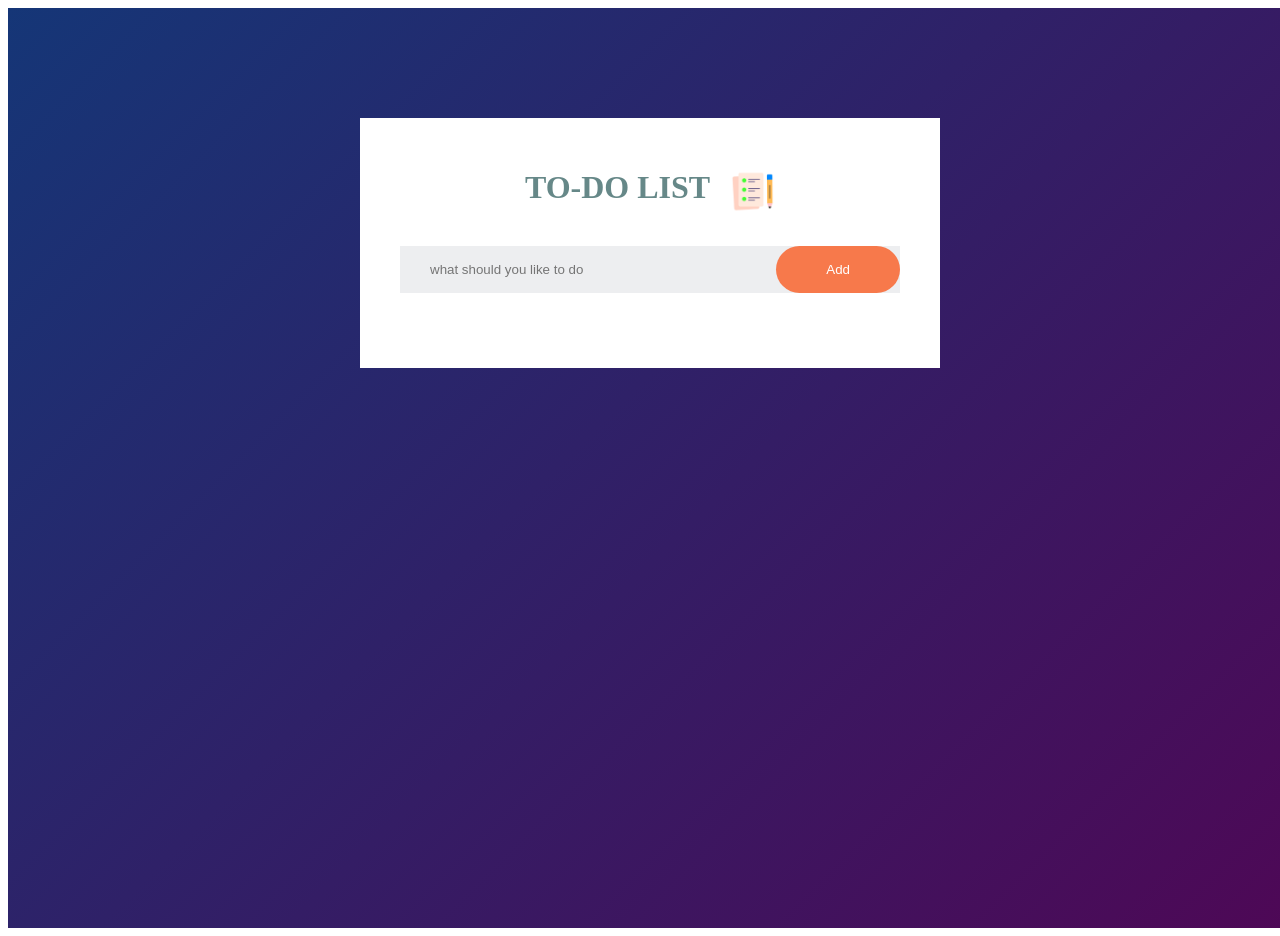
<file: 01_ToDo-App/index.html>
<!DOCTYPE html>
<html lang="en">

<head>
    <meta charset="UTF-8">
    <meta name="viewport" content="width=device-width, initial-scale=1.0">
    <title>Document</title>
    <link rel="stylesheet" href="style.css">
    <link rel="stylesheet" href="https://cdnjs.cloudflare.com/ajax/libs/font-awesome/6.5.1/css/all.min.css">
    <script src="script.js" defer></script>
</head>

<body>

    <div class="container">
        <div class="todo-app">
            <h1>TO-DO LIST <img src="images/icon.png" alt=""></h1>

            <div class="todo-list">
                <input type="text" id="input-box" placeholder="what should you like to do">
                <button id="btn" onclick="taskDisplay()">Add</button>
            </div>

            <ul id="list-contanier">
                <!-- <li>task 1</li>
            <li>task 2</li>
            <li>task 3</li>
            <li>task 4</li> -->
            </ul>

        </div>
    </div>











































    <!-- <div class="container">
        <div class="todo-app">
            <h2>TO-DO LIST APP  <img src="images/icon.png" alt=""></h2>
            <div class="todo-list-input">
                <input type="text" id="input-box" placeholder="What should you want to do ?">
                <button onclick="addTask()"><i class="fa-solid fa-plus"></i></button>
            </div>
            <ul id="list-container">
                <!-- <li class="checked">task 1</li>
                <li>task 2</li>
                <li>task 3</li> -->
    <!-- 
            </ul>
        </div>
    </div>  -->

</body>

</html>
</file>
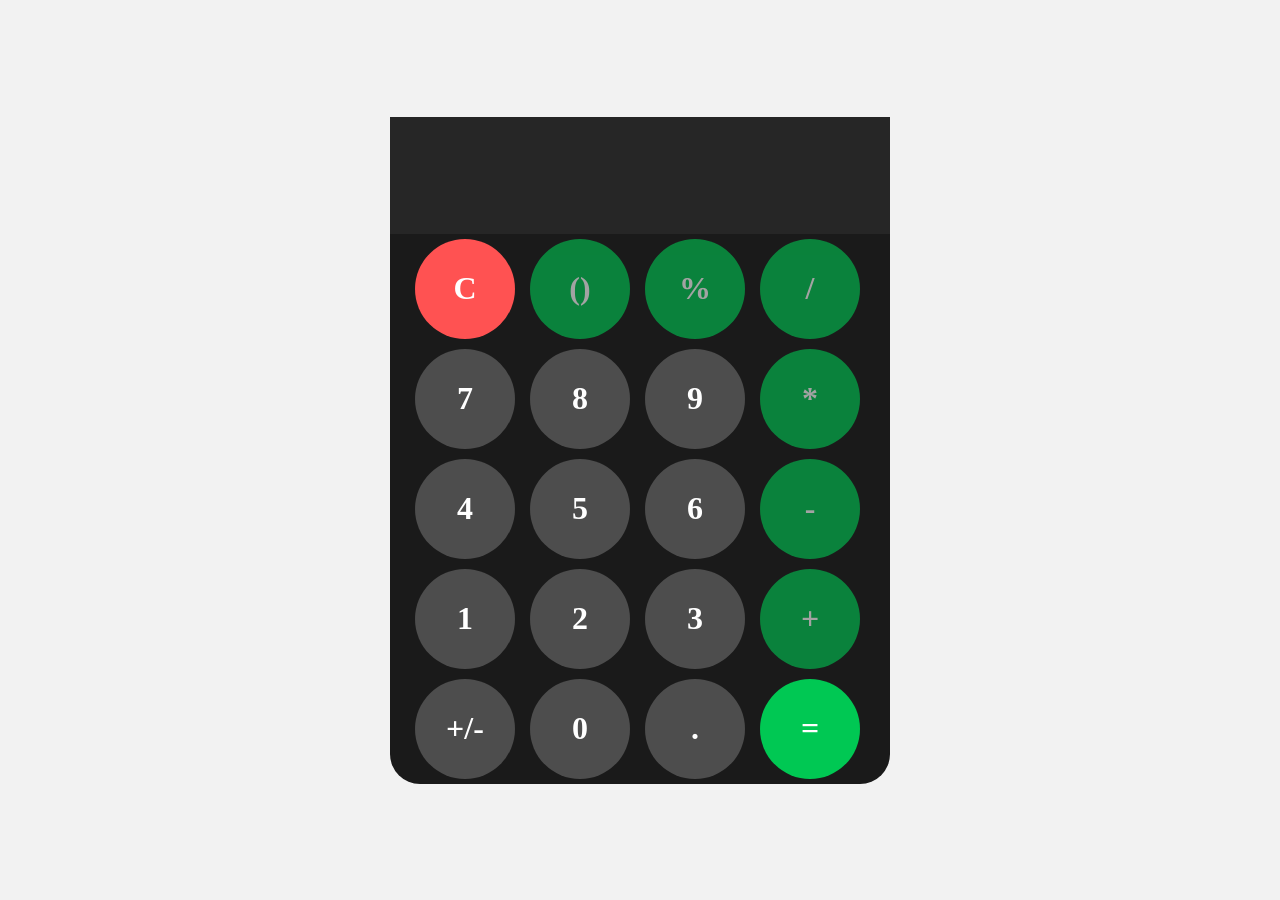
<file: 02-Calculator-App/index.html>
<!DOCTYPE html>
<html lang="en">

<head>
    <meta charset="UTF-8">
    <meta name="viewport" content="width=device-width, initial-scale=1.0">
    <title>Document</title>
    <link rel="stylesheet" href="style.css">
    <script src="script.js" defer></script>
</head>

<body>

    <div class="calculator-app">
        <input type="text" id="display" readonly>
        <div class="keys">
            <button onclick="displayClear()" class="operators-">C</button>
            <button onclick="displayBtn('()')" class="operators">()</button>
            <button onclick="displayBtn('%')" class="operators">%</button>
            <button onclick="displayBtn('/')" class="operators">/</button>
            <button onclick="displayBtn('7')">7</button>
            <button onclick="displayBtn('8')">8</button>
            <button onclick="displayBtn('9')">9</button>
            <button onclick="displayBtn('*')" class="operators">*</button>
            <button onclick="displayBtn('4')">4</button>
            <button onclick="displayBtn('5')">5</button>
            <button onclick="displayBtn('6')">6</button>
            <button onclick="displayBtn('-')" class="operators">-</button>
            <button onclick="displayBtn('1')">1</button>
            <button onclick="displayBtn('2')">2</button>
            <button onclick="displayBtn('3')">3</button>
            <button onclick="displayBtn('+')" class="operators">+</button>
            <button onclick="displayBtn('+/−')">+/-</button>
            <button onclick="displayBtn('0')">0</button>
            <button onclick="displayBtn('.')">.</button>
            <button onclick="calculate()" class="operators--">=</button>
        </div>
    </div>












































































    <!-- <div id="calculator-app">
    <input type="text" id="display" readonly>

    <div id="keys">
        <button onclick="appendToDisplay ('+')" class="operator">+</button>
        <button onclick="appendToDisplay ('7')">7</button>
        <button onclick="appendToDisplay ('8')">8</button>
        <button onclick="appendToDisplay ('9')">9</button>
        <button onclick="appendToDisplay ('-')" class="operator">-</button>
        <button onclick="appendToDisplay ('4')">4</button>
        <button onclick="appendToDisplay ('5')">5</button>
        <button onclick="appendToDisplay ('6')">6</button>
        <button onclick="appendToDisplay ('*')" class="operator">*</button>
        <button onclick="appendToDisplay ('3')">3</button>
        <button onclick="appendToDisplay ('2')">2</button>
        <button onclick="appendToDisplay ('1')">1</button>
        <button onclick="appendToDisplay ('/')" class="operator">/</button>
        <button onclick="appendToDisplay ('0')">0</button>
        <button onclick="appendToDisplay ('.')">.</button>
        <button onclick="calculate()">=</button>
        <button onclick="clearDisplay()" class="operator">C</button>
    </div>

</div> -->
</body>

</html>
</file>
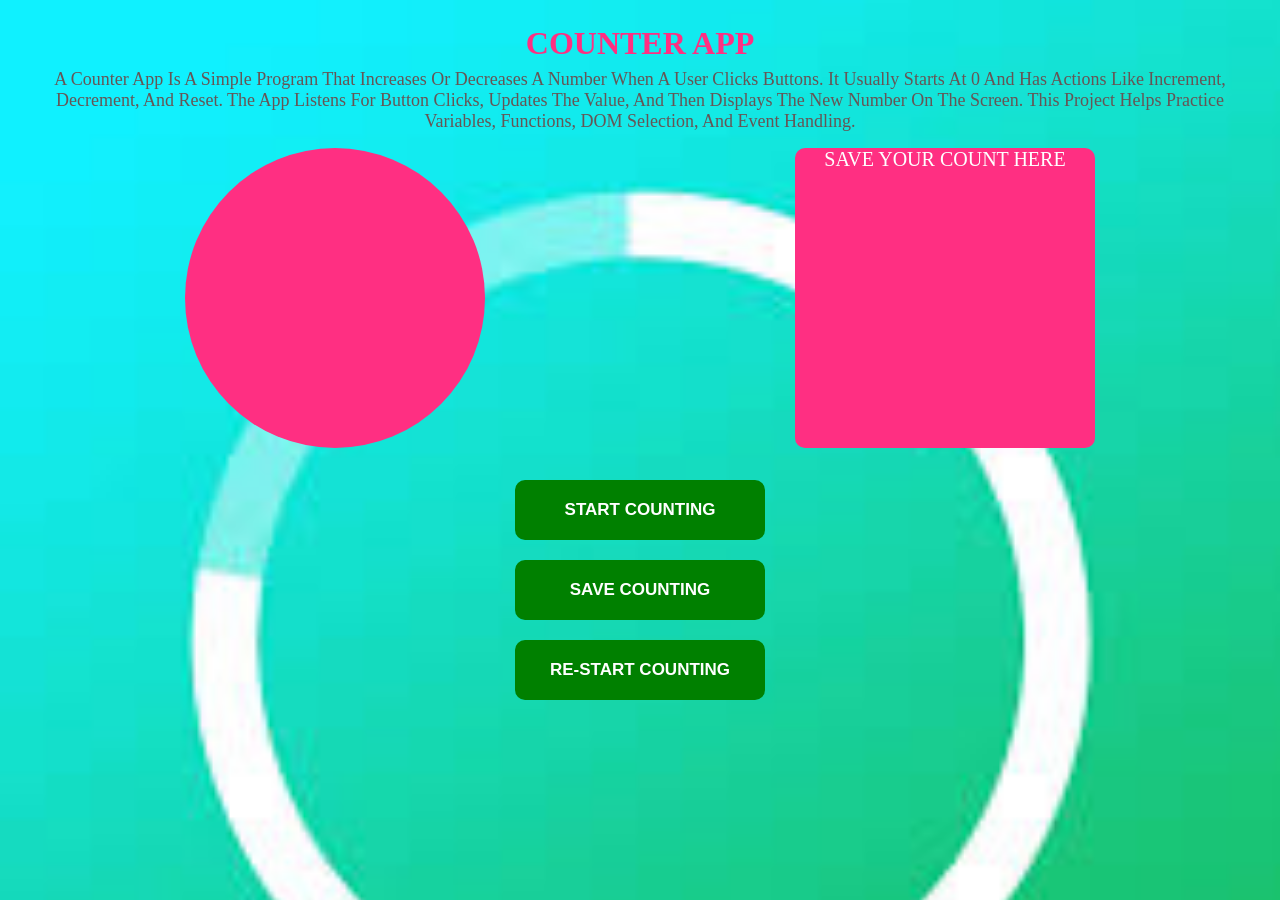
<file: 03_Counter-App/index.html>
<!DOCTYPE html>
<html lang="en">
<head>
    <meta charset="UTF-8">
    <meta name="viewport" content="width=device-width, initial-scale=1.0">
    <title>Document</title>
    <link rel="stylesheet" href="style.css">
    <script src="script.js" defer></script>
</head>
<body>
    <h1>COUNTER APP</h1>
    <P>A counter app is a simple program that increases or decreases a number when a user clicks buttons. It usually starts at
    0 and has actions like increment, decrement, and reset. The app listens for button clicks, updates the value, and then
    displays the new number on the screen. This project helps practice variables, functions, DOM selection, and event
    handling.</P>
    <div class="container">
        <div id="displayText"></div>
        <div id="displaysaveCounting"> SAVE YOUR COUNT HERE </div>
    </div>
     
    <button onclick="startCounting()">START COUNTING</button>
    <button onclick="saveCounting()">SAVE COUNTING</button>
    <button onclick="restartCounting()">RE-START COUNTING </button>
</body>
</html>













































































































<!-- <!DOCTYPE html>
<html lang="en">
<head>
    <meta charset="UTF-8">
    <meta name="viewport" content="width=device-width, initial-scale=1.0">
    <title>Document</title>
    <link rel="stylesheet" href="style.css">
    <script src="script.js" defer></script>
</head>
<body>
    <h1>people entered</h1>
    <h2 id="count-el">0</h2>
    <button id="increment-btn" onclick="increment()">increment</button>
    <button id="save-btn" onclick="save()">save here </button>
    <p id="save-El">previous entired : </p>
</body>
</html> -->
</file>
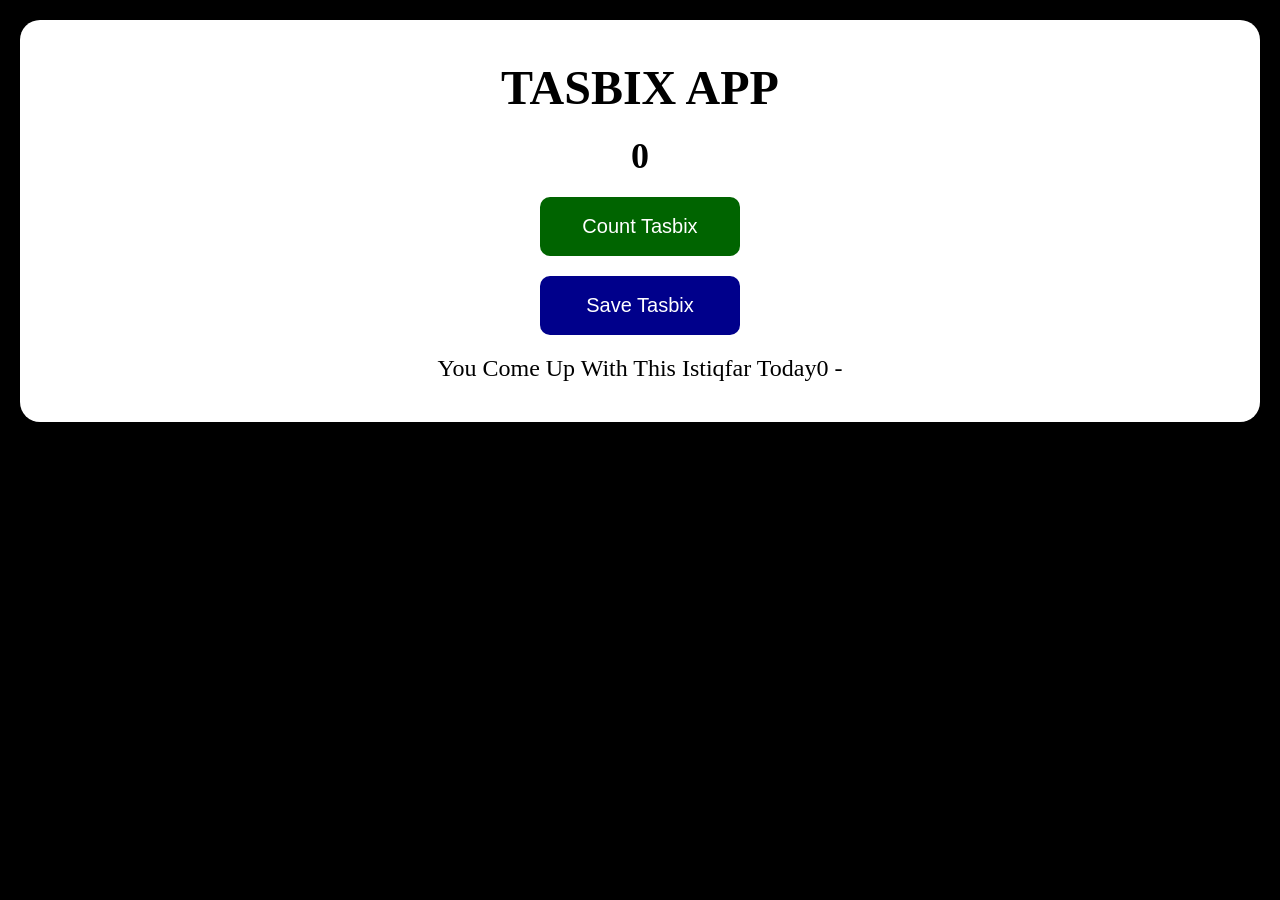
<file: 04_Tasbix-App/index.html>
<!DOCTYPE html>
<html lang="en">

<head>
    <meta charset="UTF-8">
    <meta name="viewport" content="width=device-width, initial-scale=1.0">
    <title>Document</title>
    <link rel="stylesheet" href="style.css">
    <script src="script.js" defer></script>
</head>

<body>
    <div class="container">
        <h1>TASBIX APP</h1>
        <h2 id="count-El">0</h2>
        <button id="count-tasbix" onclick="incrementButton()">Count Tasbix </button>
        <button id="save-tasbix" onclick="save">Save Tasbix</button>
        <p id="save-previous">You come up with this istiqfar Today</p>
        <!-- <button id="clear-btn" onclick="clearData()">Restart</button> -->

    </div>

</body>

</html>
</file>
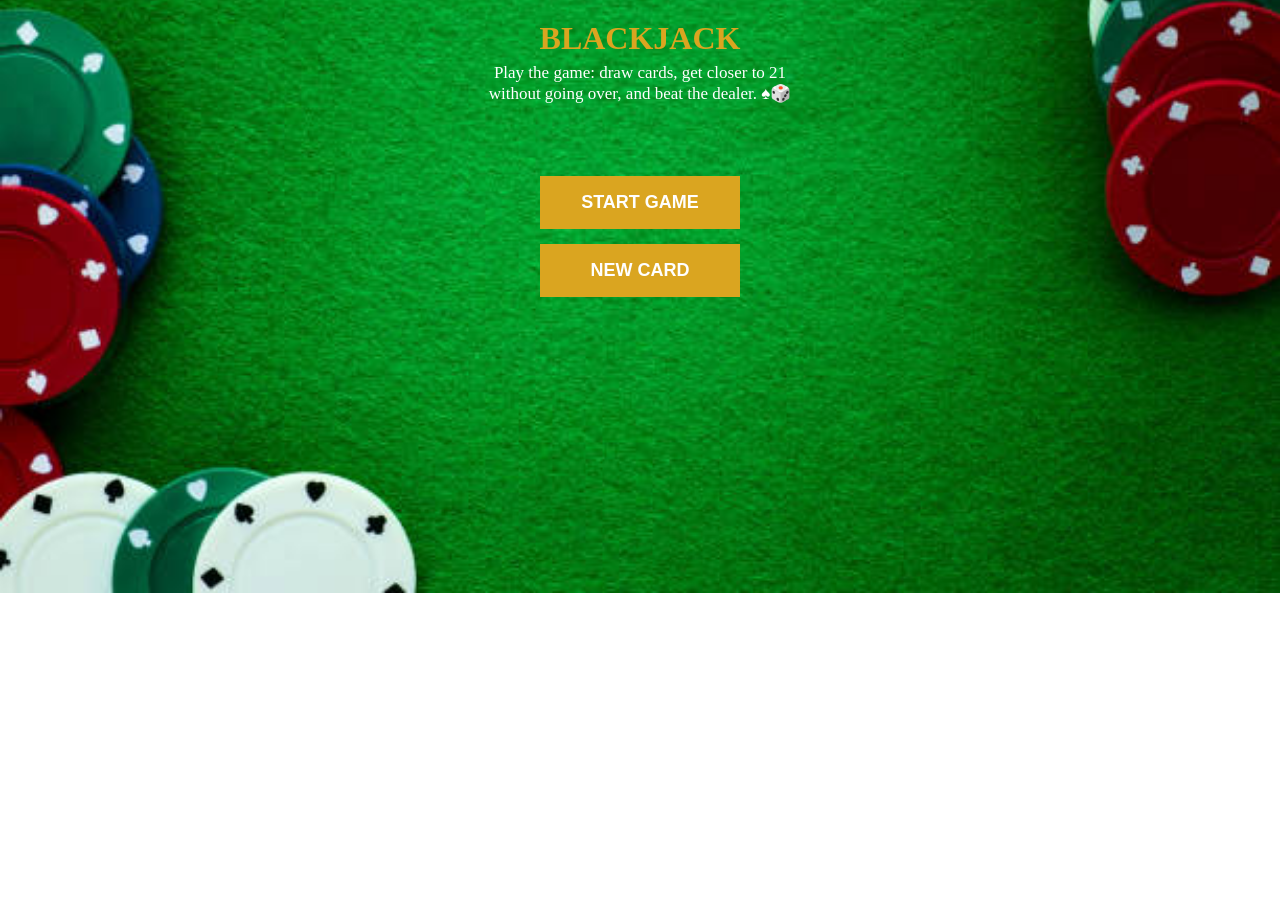
<file: 05_Blackjack-Game/index.html>
<!DOCTYPE html>
<html lang="en">
<head>
    <meta charset="UTF-8">
    <meta name="viewport" content="width=device-width, initial-scale=1.0">
    <title>Document</title>
    <link rel="stylesheet" href="style.css">
    <script src="script.js" defer></script>
</head>
<body>
    <h1>BLACKJACK</h1>
    <p>Play the game: draw cards, get closer to  21  <br> without going over, and beat the dealer. ♠️🎲 </p>
    <p id="message-el"></p>
    <p id="cards-el"></p>
    <p id="sum-el"></p>
    <button onclick="startGame()">START GAME</button>
    <button onclick="newCard()">NEW CARD</button>
</body>
</html>





























































































































<!-- <!DOCTYPE html>
<html lang="en">
<head>
    <meta charset="UTF-8">
    <meta name="viewport" content="width=device-width, initial-scale=1.0">
    <title>Document</title>
    <link rel="stylesheet" href="style.css">
    <script src="script.js" defer></script>
</head>
<body>
    <h1>BLACKJACK</h1>
    <p id="message-el">Want to play a round?</p>
    <p id="cards-el">Cards:</p>
    <p id="sum-el">sum</p>
    <button onclick="startGame()">START GAME </button>
    <button onclick="newCard()">NEW CARD </button>
    <p id="player-el"></p>
</body>
</html> -->























































<!-- <!DOCTYPE html>
<html lang="en">

<head>
    <meta charset="UTF-8">
    <meta name="viewport" content="width=device-width, initial-scale=1.0">
    <title>Document</title>
    <link rel="stylesheet" href="style.css">
    <script src="script.js" defer></script>
</head>

<body>
    <h1>Blackjack</h1>
    <p id="message-el">Want to play a round?</p>
    <p id="cards-el"></p>
    <p id="sum-el"></p>
<button onclick="startGame()">START GAME</button>
<button onclick="newCard()">New Card </button>
</body>

</html> -->
</file>
<file: 01_ToDo-App/style.css>
/* *{
    margin: 0;
    padding: 0;
    box-sizing: border-box;
    font-family: serif;
} */

.container{
    width: 100%;
    max-width: 100%;
    min-height: 100vh;
    background: linear-gradient(135deg, #153677, #4e0856);
    padding: 10px;
    margin: 0 auto;
}

.todo-app{
    width: 100%;
    max-width: 500px;
    margin: 100px auto ;
    background-color: white;
    padding: 20px 40px 50px;
}

.todo-app h1 {
    display: flex;
    justify-content: center;
    gap: 20px;
    padding: 10px;
    color: #688;
}

.todo-app h1 img{
    width: 45px;
    
}

.todo-list{
    display: flex;
    justify-content: space-between;
    background-color:#edeef0;
    padding-left: 20px;
    margin-bottom: 25px;
    
}

input{
flex: 1;
   border: none;
   outline: none;
   background: transparent;
   padding: 10px;
   font-weight: 14px;
   border-radius: 30px;
}

button{
  padding: 16px 50px;  
  border-radius: 50px;
  border: none;
  background-color: rgb(247, 121, 75);
  color: white;
}

#list-contanier li{
    display: flex;
    justify-content: space-between;
    align-items: center;
}

span{
    font-size: 22px;
    color: #555;
    border: none;
    width: 40px;
    height: 40px;
    border-radius: 50%;
    text-align: center;
    line-height: 40px;
}
span:hover{
    background: #edeef0;
}

ul li{
    list-style-type: none;
    font-size: 20px;
    padding: 12px 8px 12px 50px;
    text-transform: capitalize;
    cursor: pointer;
    position: relative;
}

ul li::before{
    content: "";
    width: 28px;
    height: 28px;
    position: absolute;
    top: 12px;
    left: 8px;
    background-image: url(images/unchecked.png);
    background-position: center;
    background-size: cover;
}

ul li.checked{
 color: #555;   
 text-decoration: line-through;
}

ul li.checked::before{
    content: "";
    background-image: url(images/checked.png);
}



































































































/*
.container{
    background: linear-gradient(135deg, #153677, #4e0856);
    width: 100%;
    min-height: 100vh;
    padding: 10px;
}

.todo-app{
    width: 100%;
    max-width: 540px;
    background-color: #fff;
   margin: 100px auto;
   padding: 40px 30px 70px;
}

.todo-app h2{
    color: #002275;
    display: flex;
    justify-content: center;
    align-items: center;
    gap: 20px;
}

.todo-app img{
    width: 30px;
}

.todo-list-input{
    display: flex;
    justify-content: space-between;
    align-items: center;
    background: #edeef0;
    border-radius: 30px;
    padding-left: 20px;
    margin-bottom: 25px;

  
  
}

#input{
   flex: 1;
   border: none;
   outline: none;
   background: transparent;
   padding: 10px;
   font-weight: 14px;
}
input{
    padding: 10px 40px;
    border: none;
    border-radius: 10px;
    text-transform: capitalize;
    margin: 0 auto;
}

button{
    padding: 16px 50px;
    border: none;
    outline: none;
    background: green;
    color: #fff;
    border-radius: 40px;
    cursor: pointer;
}
ul li{
    list-style-type: none;
    font-size: 17px;
    padding: 12px 8px 12px 50px;
    cursor: pointer;
    position: relative;
}

ul li::before{
    content: "";
    position: absolute;
    height: 28px;
    width: 28px;
    border-radius: 50%;
    background-image: url(/01_ToDo-App/images/unchecked.png);
    background-position: center;
    background-size: cover;
    top: 12px;
    left: 8px;

}

ul li.checked{
 color: #555;   
 text-decoration: line-through;
}

ul li.checked::before{
    background-image: url(/01_ToDo-App/images/checked.png); 
}

#list-container li{
   display:flex ; 
   justify-content: space-between;
   align-items: center;
  
}

span{
    font-size: 22px;
    color: #555;
    border: none;
    border-radius: 50%;
    width: 40px;
    height: 40px;
    text-align: center;
    line-height: 40px;

}
span:hover{
    background: #edeef0;
} */
</file>
<file: 02-Calculator-App/style.css>
*{
    margin: 0;
    padding: 0;
    box-sizing: border-box;
    font-family: serif;
}

body{
    background-color: hsl(0, 0%, 95%);
    display: flex;
    justify-content: center;
    align-items: center;
    height: 100vh;
}

.calculator-app{
width: 500px;
/* padding: 20px; */
background-color: hsl(0, 0%, 10%);
border-radius: 30px;
border: none;
}

#display{
    width: 100%;
    padding: 40px;
    background-color: hsl(0, 0%, 15%);
    color: white;
    border: none;
    font-size: 2rem;
    text-align: left;
}

.keys{
    display: grid;
    grid-template-columns: repeat(4,1fr);
    gap: 10px;
    padding: 5px 25px;
    font-size: 2rem;
    border: none;
}

button{
 width: 100px;   
 height: 100px;
 border-radius: 50%;
 border: none;
 background-color: hsl(0, 0%, 30%);
 color: white;
 font-size: 2rem;
 border: none;
 cursor: pointer;
 font-weight: bold;
 cursor: pointer;

}

button:hover{
    background-color: hsl(0, 0%, 30%); 
}

button:active{
    background-color: hsl(0, 0%, 40%); 
}
.operators{
    background-color: #00C853;
    opacity: 0.6;
}

.operators:hover{
 background-color: #7bc399;
}

.operators--{
    background-color: #00C853;
   
}
.operators--:hover{
    background-color: #20c364;
}

.operators-{
    background-color: #FF5252;
}
.operators-:hover{
    background-color: #e66f6f;
}


































































































/* *{
    margin: 0;
    padding: 0;
    box-sizing: border-box;
    font-family: serif;
}

body{
    display: flex;
    justify-content: center;
    align-items: center;
    min-height: 100vh;
    background-color: hsl(0, 0%, 95%);
  
}
#display{
    width: 100%;
    padding: 20px;
    font-size: 2rem;
    border: none;
    text-align: left;
    background-color: hsl(0, 0%, 20%);
    color: white;
  
}

#calculator-app{
    background-color: hsl(0, 0%, 15%);
    border-radius: 15px;
    max-width: 600px;
    overflow: hidden;
}

#keys{
    display: grid;
    grid-template-columns: repeat(4, 1fr);
    gap: 10px;
    padding: 20px;
  
}

button{
    width: 90px;
    height: 90px;
    border-radius: 50px;
    background-color: hsl(0,0%,30%);
    color: white;
    font-size: 2rem;
    font-weight: bold;
    cursor: pointer;
    border: none;
}

button:hover{
    background-color: hsl(0, 0%, 40%);
}

button:active{
      background-color: hsl(0, 0%, 50%); 
}

.operator{
    background-color: hsl(37, 100%, 50%); 
}

.operator:active{
       background-color: hsl(37, 100%, 75%);  
}
.operator:hover{
       background-color: hsl(37, 100%, 65%);  
}
 */
</file>
<file: 03_Counter-App/style.css>
*{
    margin: 0;
    padding: 0;
    box-sizing: border-box;
}

body{
    background-image: url(images/counter.jpg);
    background-repeat: no-repeat;
    background-size: cover;
    padding: 25px 30px;
    text-align: center;
    font-family: serif;
    text-transform: capitalize;
}

h1{
margin-bottom: 7px;
color:rgb(255, 47, 130);
}

p{
color: #655;
font-size: 18px;
}

#displayText{
    margin: 16px 0;
    padding: 14px;
    width: 300px;
    height: 300px;
    border-radius: 50%;
    border:none;
    background-color:rgb(255, 47, 130);
    color: white;
    text-align: center;
    font-size: 80px;
    font-weight: bold;
    padding: 100px 0;
}

.container{
display: flex;
justify-content: space-around;
align-items: center;

}


#displaysaveCounting{
    background-color: rgb(255, 47, 130);;
    width: 300px;
    height: 300px;
    font-size: 20px;
    color: white;
    text-transform: capitalize;
    text-align: center;
    border: none;
    border-radius: 10px;
}
button{
    padding: 14px 20px;
    width: 250px;
    /* height: 200px; */
    border: none;
    display: flex;
    justify-content: center;
    align-items: center;
    margin: 0 auto 20px;
    gap: 20px;
    padding: 20px;
    margin-top: 16px;
    font-size: 17px;
    font-weight: bold;
    background-color: green;
    color: white;
    border-radius: 10px;
    cursor: pointer;
}

































































































/* 
*{
    margin: 0;
    padding: 0;
    box-sizing: border-box;
}

body{
    background: url(images/train-station.jpg);
    background-size: cover;
    background-repeat: no-repeat;
    /* background-position: center; */
    /* text-align: center;
    font-weight: bold;
    font-size: 24px;
 
} 

h1, h2{
    padding: 10px;
    text-transform: capitalize;
    margin: 20px 0;

}

button{
    display: block;
    width: 200px;
    margin: 0 auto 14px;
    gap: 20px;
    padding: 12px 40px;
    border: none;
    background-color: darkred;
    color: white;
    font-size: 20px;
    text-transform: capitalize;
    border-radius: 10px;
    text-align: center;
    font-weight: bold;

}

#save-btn{
    background-color: darkgreen;
} */
</file>
<file: 04_Tasbix-App/style.css>
*{
    margin: 0;
    padding: 0;
    box-sizing: border-box;
}

body{
    background-color: black;
    padding: 20px;
    color: white;
    font-size: 24px;
    
}

.container{
    background-color: white;
    color:black;
    padding: 40px;
    text-align: center;
    display: flex;
    flex-direction: column;
    justify-content: center;
    align-items: center;
    gap: 20px;
    border: none;
    border-radius: 20px;
    text-transform: capitalize;
}

button{
    width: 200px;
    padding: 18px 25px;
    border: none;
    border-radius: 10px;
    font-size: 20px;
    background-color: darkgreen;
    color: white;
}

#save-tasbix{
    background-color: darkblue;
}
</file>
<file: 05_Blackjack-Game/style.css>
*{
    margin: 0;
    padding: 0;
    box-sizing: border-box;
}

body{
background-image: url(images/blackjack.jpg);
background-repeat: no-repeat;
background-size: cover;
background-position: center;
padding: 20px;
text-align: center;
font-family: serif;
}

h1{
    color: goldenrod;
}

p{
    font-size: 17px;
    color: white;
    padding: 6px;
}

#message-el{
    color: #ccff;
    font-size: 20px;
    font-weight: bold;
    text-transform: capitalize;
}

#cards-el{
    font-size: 17px;
    font-weight: bold;
    margin-top: 10px;
}
#sum-el{
font-size: 17px;
font-weight: bold;
margin-top: 10px;  
}

button{
    border: none;
    padding: 16px 24px;
    display: block;
    width: 200px;
    margin: 0 auto 15px;
    margin-top: 10px;
    background-color: goldenrod;
    color: white;
    font-size: 18px;
    font-weight: bold;
    cursor: pointer;
}








































































































































/* *{
    margin: 0;
    padding: 0;
    box-sizing: border-box;
}

body{
    background: url(images/blackjack.jpg);
    background-size: cover;
    background-position: center;
    background-repeat: no-repeat;
    text-align: center;
    padding: 20px;
    font-size: 24px;
    color: white;
    text-transform: capitalize;
   
}

h1{
    color: goldenrod;
    text-align: center;
}

p{
    margin-top: 8px;
    font-size: 28px;
    padding: 5px;
}

#message-el{
  font-weight: bold;
}

button{
    padding: 14px 22px;
    border: none;
    background-color: goldenrod;
    color: white;
    cursor: pointer;
    font-weight: bold;
    font-size: 18px;
    margin: 20px 0;
    width: 200px;
    display: block;
    text-align: center;
    margin: 0 auto 20px;
    
}
 */
</file>
